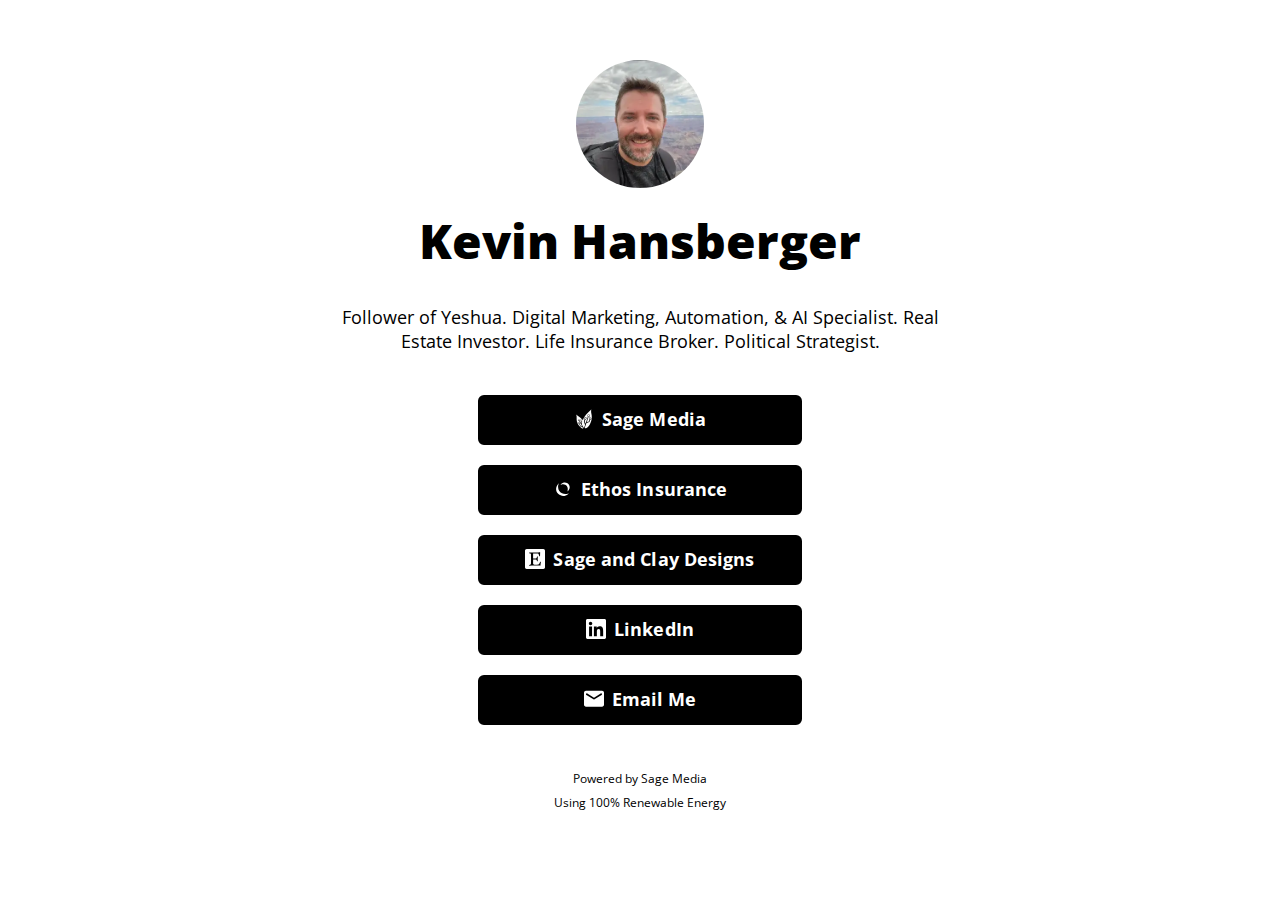
<file: index.html>
<!DOCTYPE html>

<!--

  #####                          #     #
 #     #   ##    ####  ######    ##   ## ###### #####  #   ##
 #        #  #  #    # #         # # # # #      #    # #  #  #
  #####  #    # #      #####     #  #  # #####  #    # # #    #
       # ###### #  ### #         #     # #      #    # # ######
 #     # #    # #    # #         #     # #      #    # # #    #
  #####  #    #  ####  ######    #     # ###### #####  # #    #

-->

<html lang="en">
<head>
  <meta charset="utf-8">
  <title>Kevin Hansberger | Scaling Brands</title>
  <meta name="description" content="Kevin Hansberger scales brands through marketing, technology, and consulting.">
  <meta name="keywords" content="Kevin, Hansberger, Kevin Hansberger">
  <meta name="author" content="Kevin Hansberger">
  <meta name="viewport" content="width=device-width, initial-scale=1">
  <meta name="robots" content="index, follow">

  <meta property="og:type" content="website">
  <meta property="og:title" content="Kevin Hansberger | Scaling Brands">
  <meta property="og:url" content="https://kevinhansberger.com">
  <meta property="og:image" content="https://kevinhansberger.com/images/share.png">
  <meta property="og:description" content="Kevin Hansberger scales brands through marketing, technology, and consulting.">

  <meta name="twitter:card" content="summary">
  <meta name="twitter:title" content="Kevin Hansberger | Scaling Brands">
  <meta name="twitter:site" content="@kevinhansberger">
  <meta name="twitter:description" content="Kevin Hansberger scales brands through marketing, technology, and consulting.">
  <meta name="twitter:image" content="https://kevinhansberger.com/images/share.png">
  <meta name="twitter:image:alt" content="Kevin Hansberger">

  <link rel="stylesheet" href="css/normalize.css">
  <link rel="stylesheet" href="css/skeleton-auto.css">
  <link rel="stylesheet" href="css/brands.css">
  <link rel="apple-touch-icon" sizes="180x180" href="/favicon/apple-touch-icon.png">
  <link rel="icon" type="image/png" sizes="32x32" href="/favicon/favicon-32x32.png">
  <link rel="icon" type="image/png" sizes="16x16" href="/favicon/favicon-16x16.png">
  <link rel="manifest" href="/favicon/site.webmanifest">
  <link rel="canonical" href="https://kevinhansberger.com/" />

  <script type="application/ld+json">
{
  "@context": "https://schema.org/",
  "@type": "Person",
  "name": "Kevin Hansberger",
  "url": "https://kevinhansberger.com",
  "image": "https://kevinhansberger.com/images/kevin-hansberger.jpeg",
  "sameAs": [
    "https://facebook.com/mr.kevinhansberger",
    "https://facebook.com/the.kevinhansberger",
    "https://x.com/kevinhansberger",
    "https://instagram.com/kevinhansberger",
    "https://linkedin.com/in/kevinhansberger",
    "https://github.com/kevinhansberger",
    "https://threads.net/@kevinhansberger",
    "https://tiktok.com/@kevinhansberger",
    "https://youtube.com/@kevinhansberger",
    "https://rumble.com/user/kevinhansberger",
    "https://gab.com/kevinhansberger",
    "https://truthsocial.com/@KevinHansberger",
    "https://bsky.app/profile/kevinhansberger.bsky.social",
    "https://mastodon.social/@kevinhansberger",
    "https://pinterest.com/kevinhansberger",
    "https://kevinhansberger.com"
  ],
  "jobTitle": "Owner",
  "worksFor": {
    "@type": "Organization",
    "name": "Sage Media Inc"
  }
}
</script>
</head>
<body>
  <div class="container">
    <div class="row">
      <div class="column" style="margin-top: 10%">
        <img src="images/kevin-hansberger-c.webp" class="avatar" alt="Kevin Hansberger">
        <h1 role="heading">Kevin Hansberger</h1>
        <p>Follower of Yeshua. Digital Marketing, Automation, & AI Specialist. Real Estate Investor. Life Insurance Broker. Political Strategist.</p>
        <a class="button button-same" href="https://sagemedia.co" target="_blank" rel="noopener" role="button"><img class="icon" src="images/icons/sagemedia.svg" alt="">Sage Media</a><br>
        <a class="button button-same" href="https://sage.to/ethos" target="_blank" rel="noopener" role="button"><img class="icon" src="images/icons/ethos.svg" alt="">Ethos Insurance</a><br>
        <a class="button button-same" href="https://www.etsy.com/shop/SageandClayDesigns" target="_blank" rel="noopener" role="button"><img class="icon" src="images/icons/etsy.svg" alt="">Sage and Clay Designs</a><br>
        <a class="button button-same" href="https://linkedin.com/in/kevinhansberger" target="_blank" rel="noopener" role="button"><img class="icon" src="images/icons/linkedin.svg" alt="">LinkedIn</a><br>
        <a class="button button-same" href="mailto:kevin@kevinhansberger.com" target="_blank" rel="noopener" role="button"><img class="icon" src="images/icons/generic-email.svg" alt="">Email Me</a><br>
        <!--<a class="button button-coffee" href="https://dunkin.wgiftcard.com/responsive/personalize_responsive/chooseDesign/dunkin/1" target="_blank" rel="noopener" role="button"><img class="icon" src="images/icons/buy-me-a-coffee.svg" alt="">Send Me Coffee</a><br>-->
        <br>
        <p style="font-size: 12px;">Powered by Sage Media<br>Using 100% Renewable Energy</p>
      </div>
    </div>
  </div>
</body>
</html>
</file>
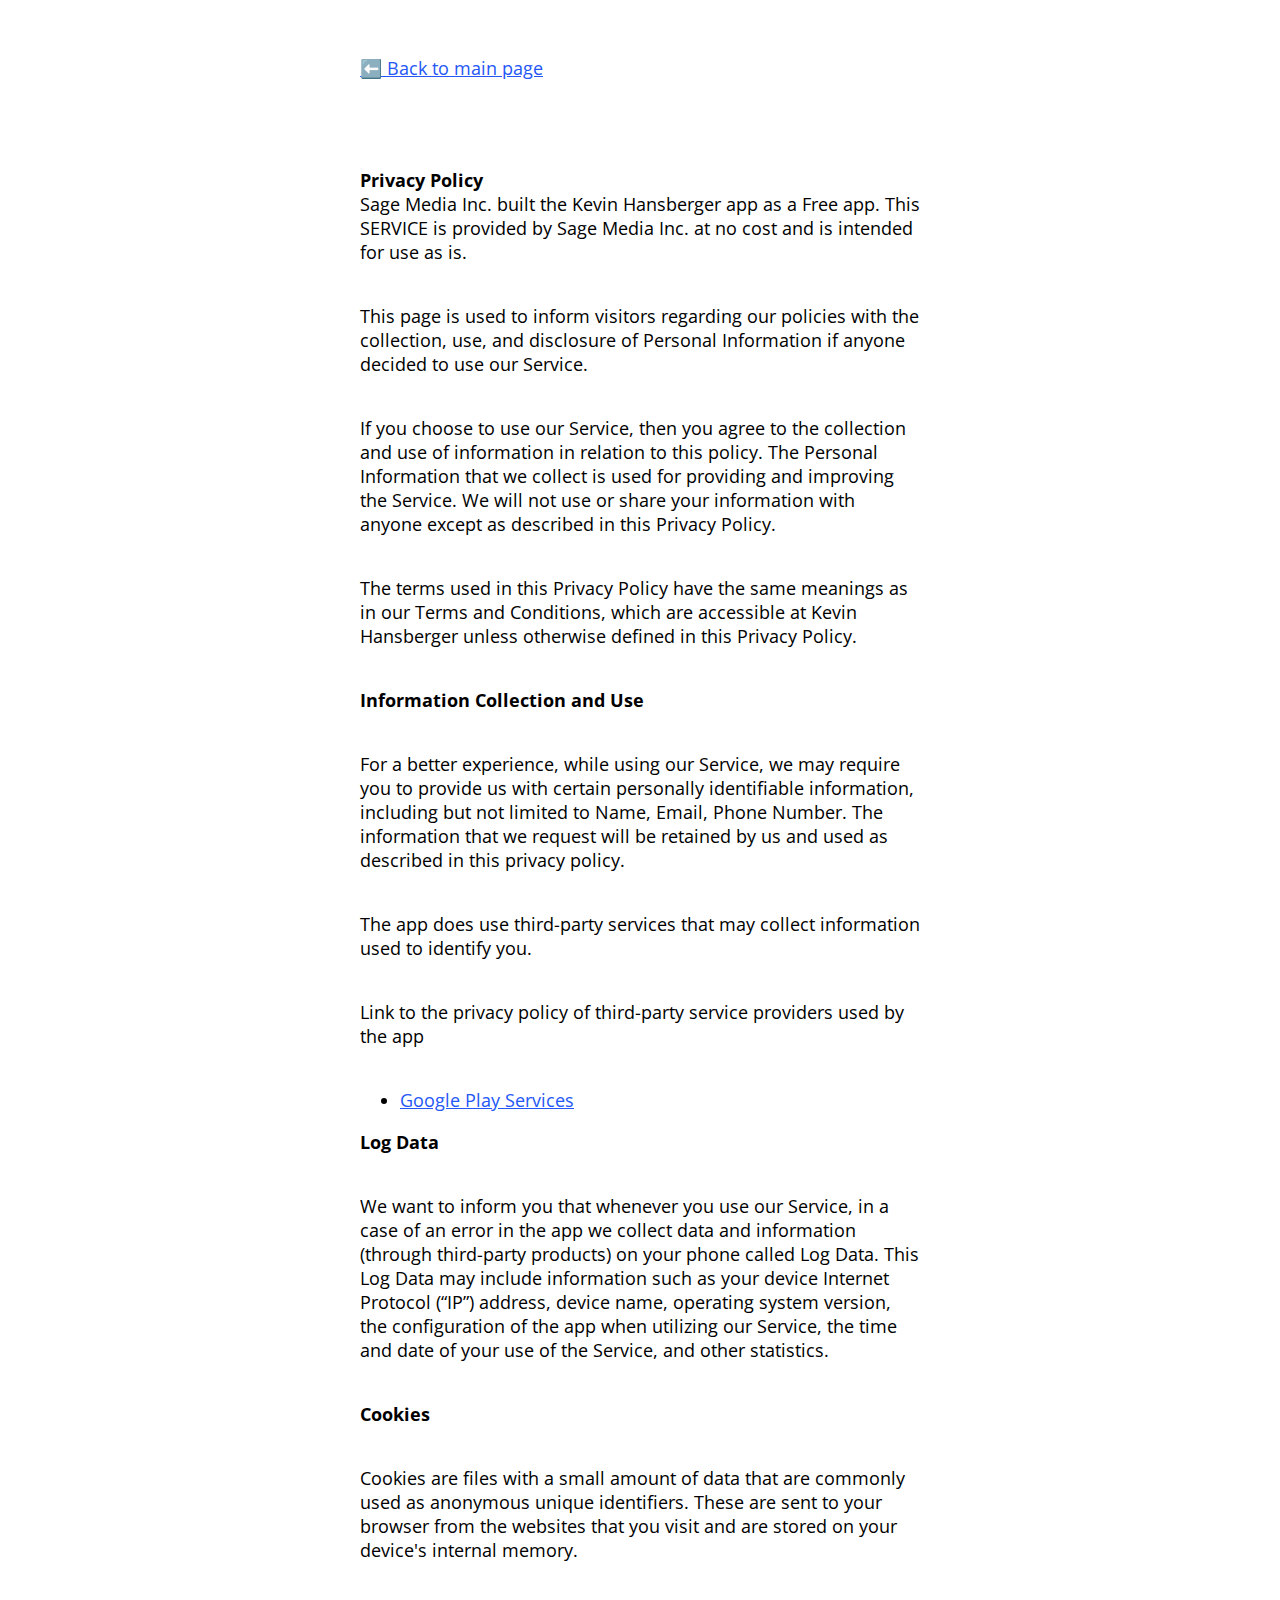
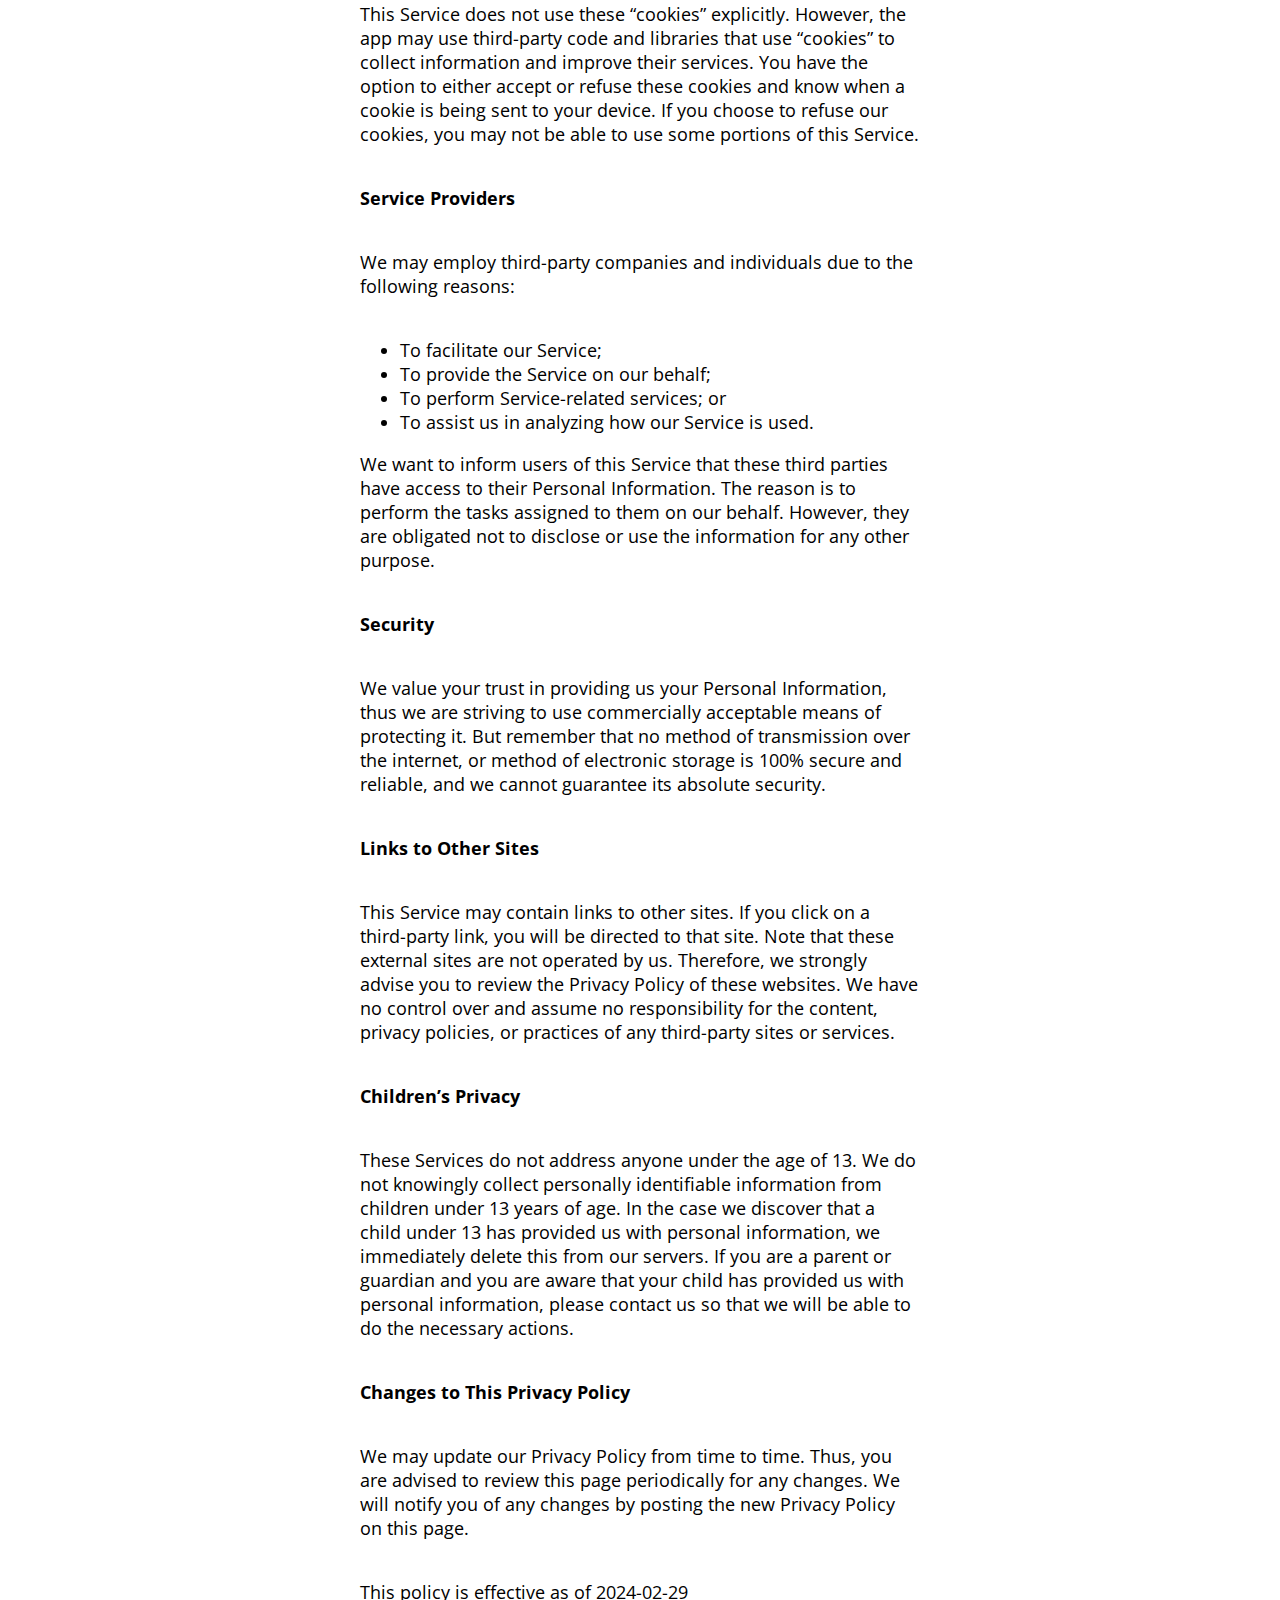
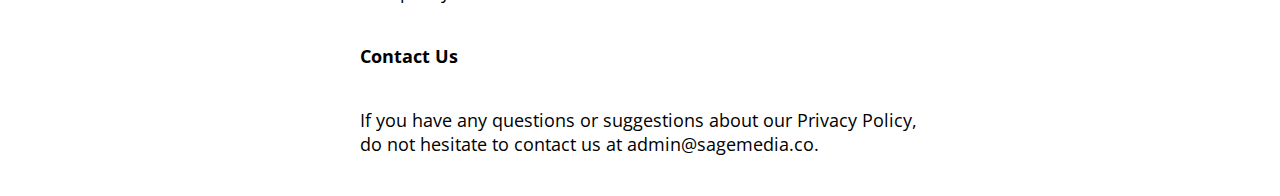
<file: privacy.html>
<!DOCTYPE html>
<html lang="en">
  <head>
    <meta http-equiv="content-type" content="text/html; charset=UTF-8" />
    <meta charset="utf-8" />
    <title>Privacy Policy</title>
    <meta name="viewport" content="width=device-width, initial-scale=1" />
    <link rel="stylesheet" href="css/normalize.css" />
    <link rel="stylesheet" href="css/skeleton-auto.css" />
    <link rel="stylesheet" href="css/brands.css" />
  </head>
  <body>
    <div class="container-left">
      <div class="row">
        <div class="column" style="margin-top: 10%">
          <p>
            <a href="index.html">⬅️ Back to main page</a>
          </p>
          <br />
          <br />
              <strong>Privacy Policy</strong> <p>
                            Sage Media Inc. built the Kevin Hansberger app as
                            a Free app. This SERVICE is provided by
                            Sage Media Inc. at no cost and is intended for use as
                            is.
                          </p> <p>
                            This page is used to inform visitors regarding our
                            policies with the collection, use, and disclosure of Personal
                            Information if anyone decided to use our Service.
                          </p> <p>
                            If you choose to use our Service, then you agree to
                            the collection and use of information in relation to this
                            policy. The Personal Information that we collect is
                            used for providing and improving the Service. We will not use or share your information with
                            anyone except as described in this Privacy Policy.
                          </p> <p>
                            The terms used in this Privacy Policy have the same meanings
                            as in our Terms and Conditions, which are accessible at
                            Kevin Hansberger unless otherwise defined in this Privacy Policy.
                          </p> <p><strong>Information Collection and Use</strong></p> <p>
                            For a better experience, while using our Service, we
                            may require you to provide us with certain personally
                            identifiable information, including but not limited to Name, Email, Phone Number. The information that
                            we request will be retained by us and used as described in this privacy policy.
                          </p> <div><p>
                              The app does use third-party services that may collect
                              information used to identify you.
                            </p> <p>
                              Link to the privacy policy of third-party service providers used
                              by the app
                            </p> <ul><li><a href="https://www.google.com/policies/privacy/" target="_blank" rel="noopener noreferrer">Google Play Services</a></li><!----><!----><!----><!----><!----><!----><!----><!----><!----><!----><!----><!----><!----><!----><!----><!----><!----><!----><!----><!----><!----><!----><!----><!----><!----><!----><!----><!----></ul></div> <p><strong>Log Data</strong></p> <p>
                            We want to inform you that whenever you
                            use our Service, in a case of an error in the app
                            we collect data and information (through third-party
                            products) on your phone called Log Data. This Log Data may
                            include information such as your device Internet Protocol
                            (“IP”) address, device name, operating system version, the
                            configuration of the app when utilizing our Service,
                            the time and date of your use of the Service, and other
                            statistics.
                          </p> <p><strong>Cookies</strong></p> <p>
                            Cookies are files with a small amount of data that are
                            commonly used as anonymous unique identifiers. These are sent
                            to your browser from the websites that you visit and are
                            stored on your device's internal memory.
                          </p> <p>
                            This Service does not use these “cookies” explicitly. However,
                            the app may use third-party code and libraries that use
                            “cookies” to collect information and improve their services.
                            You have the option to either accept or refuse these cookies
                            and know when a cookie is being sent to your device. If you
                            choose to refuse our cookies, you may not be able to use some
                            portions of this Service.
                          </p> <p><strong>Service Providers</strong></p> <p>
                            We may employ third-party companies and
                            individuals due to the following reasons:
                          </p> <ul><li>To facilitate our Service;</li> <li>To provide the Service on our behalf;</li> <li>To perform Service-related services; or</li> <li>To assist us in analyzing how our Service is used.</li></ul> <p>
                            We want to inform users of this Service
                            that these third parties have access to their Personal
                            Information. The reason is to perform the tasks assigned to
                            them on our behalf. However, they are obligated not to
                            disclose or use the information for any other purpose.
                          </p> <p><strong>Security</strong></p> <p>
                            We value your trust in providing us your
                            Personal Information, thus we are striving to use commercially
                            acceptable means of protecting it. But remember that no method
                            of transmission over the internet, or method of electronic
                            storage is 100% secure and reliable, and we cannot
                            guarantee its absolute security.
                          </p> <p><strong>Links to Other Sites</strong></p> <p>
                            This Service may contain links to other sites. If you click on
                            a third-party link, you will be directed to that site. Note
                            that these external sites are not operated by us.
                            Therefore, we strongly advise you to review the
                            Privacy Policy of these websites. We have
                            no control over and assume no responsibility for the content,
                            privacy policies, or practices of any third-party sites or
                            services.
                          </p> <p><strong>Children’s Privacy</strong></p> <div><p>
                              These Services do not address anyone under the age of 13.
                              We do not knowingly collect personally
                              identifiable information from children under 13 years of age. In the case
                              we discover that a child under 13 has provided
                              us with personal information, we immediately
                              delete this from our servers. If you are a parent or guardian
                              and you are aware that your child has provided us with
                              personal information, please contact us so that
                              we will be able to do the necessary actions.
                            </p></div> <!----> <p><strong>Changes to This Privacy Policy</strong></p> <p>
                            We may update our Privacy Policy from
                            time to time. Thus, you are advised to review this page
                            periodically for any changes. We will
                            notify you of any changes by posting the new Privacy Policy on
                            this page.
                          </p> <p>This policy is effective as of 2024-02-29</p> <p><strong>Contact Us</strong></p> <p>
                            If you have any questions or suggestions about our
                            Privacy Policy, do not hesitate to contact us at admin@sagemedia.co.
        </div>
      </div>
    </div>
  </body>
</html>
</file>
<file: css/skeleton-auto.css>
/*
* littlelink V1
* https://littlelink.com
* Free to use under the MIT license.
* http://www.opensource.org/licenses/mit-license.php
* 12/21/2019
*
* Built using:
*
* Skeleton V2.0.4
* Copyright 2014, Dave Gamache
* www.getskeleton.com
* Free to use under the MIT license.
* http://www.opensource.org/licenses/mit-license.php
* 12/29/2014
*/

/* Table of contents
––––––––––––––––––––––––––––––––––––––––––––––––––
- Grid
- Base Styles
- Typography
- Links
- Code
- Spacing
- Utilities
*
* You'll find the button css in css/brands.css.
*
*/

/* Grid
–––––––––––––––––––––––––––––––––––––––––––––––––– */
.container {
  position: relative;
  width: 100%;
  max-width: 600px;
  text-align: center;
  margin: 0 auto;
  padding: 0 20px;
  box-sizing: border-box;
}
.container-left {
  position: relative;
  width: 100%;
  max-width: 600px;
  text-align: left;
  margin: 0 auto;
  padding: 0 20px;
  box-sizing: border-box;
}
.column {
  position: center;
  width: 100%;
  float: center;
  box-sizing: border-box;
}

/* For devices larger than 400px */
@media (min-width: 400px) {
  .container {
    width: 85%;
    padding: 0;
  }
}

/* For devices larger than 550px */
@media (min-width: 550px) {
  .container {
    width: 80%;
  }
  .column,
  .columns {
    margin-left: 0;
  }
  .column:first-child,
  .columns:first-child {
    margin-left: 0;
  }
}

/* Base Styles
–––––––––––––––––––––––––––––––––––––––––––––––––– */
/* NOTE
html is set to 62.5% so that all the REM measurements throughout Skeleton
are based on 10px sizing. So basically 1.5rem = 15px :) */

html {
  font-size: 100%;
  color-scheme: light dark;
}
body {
  font-size: 18px;
  line-height: 24px;
  font-weight: 400;
  font-family: "Open Sans", "HelveticaNeue", "Helvetica Neue", Helvetica, Arial,
    sans-serif;
}

/* Typography
–––––––––––––––––––––––––––––––––––––––––––––––––– */
h1 {
  margin-top: 0;
  margin-bottom: 16px;
  font-weight: 800;
}
h1 {
  font-size: 24px;
  line-height: 64px;
  letter-spacing: 0;
}

/* Larger than phablet */
@media (min-width: 550px) {
  h1 {
    font-size: 48px;
    line-height: 96px;
  }
}

p {
  margin-top: 0;
}

/* Links
–––––––––––––––––––––––––––––––––––––––––––––––––– */
a {
  color: #2457F5;
}
a:hover {
  color: #083BDA;
}
a:focus {
  outline: #7AB8FF solid 2px;
  border-radius: 2px;
}

/* Link Color Dark Theme */
@media (prefers-color-scheme: dark) {
  a {
    color: #4899F7;
}
a:hover {
  color: #7AB8FF;
}
a:focus {
  outline: #7AB8FF solid 2px;
  border-radius: 2px;
}
}

/* Code
–––––––––––––––––––––––––––––––––––––––––––––––––– */
code {
  padding: 0.2rem 0.5rem;
  margin: 0 0.2rem;
  font-size: 90%;
  white-space: nowrap;
  background: #f1f1f1;
  border: 1px solid #e1e1e1;
  border-radius: 4px;
}
pre > code {
  display: block;
  padding: 1rem 1.5rem;
  white-space: pre;
}

/* Spacing
–––––––––––––––––––––––––––––––––––––––––––––––––– */
button,
.button {
  margin-bottom: 1rem;
  border-style: solid;
  border-width: 2px;
  border-color: white;
}
input,
textarea,
select,
fieldset {
  margin-bottom: 1.5rem;
}
pre,
blockquote,
dl,
figure,
p,
ol {
  margin-bottom: 2.5rem;
}

/* Utilities
–––––––––––––––––––––––––––––––––––––––––––––––––– */
.u-full-width {
  width: 100%;
  box-sizing: border-box;
}
.u-max-full-width {
  max-width: 100%;
  box-sizing: border-box;
}
.u-pull-right {
  float: right;
}
.u-pull-left {
  float: left;
}

/* Misc
–––––––––––––––––––––––––––––––––––––––––––––––––– */
hr {
  margin-top: 3rem;
  margin-bottom: 3.5rem;
  border-width: 0;
  border-top: 1px solid #e1e1e1;
}
/* Radius values:

10%-40%: Squircles
50% (default): True circle
*/
.avatar {
  width: 128px;
  height: 128px;
  object-fit: cover;
  background-position: center;
  border-radius: 50%;
}

/* open-sans-regular - vietnamese_latin-ext_latin_hebrew_greek-ext_greek_cyrillic-ext_cyrillic */
@font-face {
  font-display: swap; /* Check https://developer.mozilla.org/en-US/docs/Web/CSS/@font-face/font-display for other options. */
  font-family: 'Open Sans';
  font-style: normal;
  font-weight: 400;
  src: url('../fonts/open-sans-v34-vietnamese_latin-ext_latin_hebrew_greek-ext_greek_cyrillic-ext_cyrillic-regular.eot'); /* IE9 Compat Modes */
  src: url('../fonts/open-sans-v34-vietnamese_latin-ext_latin_hebrew_greek-ext_greek_cyrillic-ext_cyrillic-regular.eot?#iefix') format('embedded-opentype'), /* IE6-IE8 */
       url('../fonts/open-sans-v34-vietnamese_latin-ext_latin_hebrew_greek-ext_greek_cyrillic-ext_cyrillic-regular.woff2') format('woff2'), /* Super Modern Browsers */
       url('../fonts/open-sans-v34-vietnamese_latin-ext_latin_hebrew_greek-ext_greek_cyrillic-ext_cyrillic-regular.woff') format('woff'), /* Modern Browsers */
       url('../fonts/open-sans-v34-vietnamese_latin-ext_latin_hebrew_greek-ext_greek_cyrillic-ext_cyrillic-regular.ttf') format('truetype'), /* Safari, Android, iOS */
       url('../fonts/open-sans-v34-vietnamese_latin-ext_latin_hebrew_greek-ext_greek_cyrillic-ext_cyrillic-regular.svg#OpenSans') format('svg'); /* Legacy iOS */
}
/* open-sans-600 - vietnamese_latin-ext_latin_hebrew_greek-ext_greek_cyrillic-ext_cyrillic */
@font-face {
  font-display: swap; /* Check https://developer.mozilla.org/en-US/docs/Web/CSS/@font-face/font-display for other options. */
  font-family: 'Open Sans';
  font-style: normal;
  font-weight: 600;
  src: url('../fonts/open-sans-v34-vietnamese_latin-ext_latin_hebrew_greek-ext_greek_cyrillic-ext_cyrillic-600.eot'); /* IE9 Compat Modes */
  src: url('../fonts/open-sans-v34-vietnamese_latin-ext_latin_hebrew_greek-ext_greek_cyrillic-ext_cyrillic-600.eot?#iefix') format('embedded-opentype'), /* IE6-IE8 */
       url('../fonts/open-sans-v34-vietnamese_latin-ext_latin_hebrew_greek-ext_greek_cyrillic-ext_cyrillic-600.woff2') format('woff2'), /* Super Modern Browsers */
       url('../fonts/open-sans-v34-vietnamese_latin-ext_latin_hebrew_greek-ext_greek_cyrillic-ext_cyrillic-600.woff') format('woff'), /* Modern Browsers */
       url('../fonts/open-sans-v34-vietnamese_latin-ext_latin_hebrew_greek-ext_greek_cyrillic-ext_cyrillic-600.ttf') format('truetype'), /* Safari, Android, iOS */
       url('../fonts/open-sans-v34-vietnamese_latin-ext_latin_hebrew_greek-ext_greek_cyrillic-ext_cyrillic-600.svg#OpenSans') format('svg'); /* Legacy iOS */
}
/* open-sans-700 - vietnamese_latin-ext_latin_hebrew_greek-ext_greek_cyrillic-ext_cyrillic */
@font-face {
  font-display: swap; /* Check https://developer.mozilla.org/en-US/docs/Web/CSS/@font-face/font-display for other options. */
  font-family: 'Open Sans';
  font-style: normal;
  font-weight: 700;
  src: url('../fonts/open-sans-v34-vietnamese_latin-ext_latin_hebrew_greek-ext_greek_cyrillic-ext_cyrillic-700.eot'); /* IE9 Compat Modes */
  src: url('../fonts/open-sans-v34-vietnamese_latin-ext_latin_hebrew_greek-ext_greek_cyrillic-ext_cyrillic-700.eot?#iefix') format('embedded-opentype'), /* IE6-IE8 */
       url('../fonts/open-sans-v34-vietnamese_latin-ext_latin_hebrew_greek-ext_greek_cyrillic-ext_cyrillic-700.woff2') format('woff2'), /* Super Modern Browsers */
       url('../fonts/open-sans-v34-vietnamese_latin-ext_latin_hebrew_greek-ext_greek_cyrillic-ext_cyrillic-700.woff') format('woff'), /* Modern Browsers */
       url('../fonts/open-sans-v34-vietnamese_latin-ext_latin_hebrew_greek-ext_greek_cyrillic-ext_cyrillic-700.ttf') format('truetype'), /* Safari, Android, iOS */
       url('../fonts/open-sans-v34-vietnamese_latin-ext_latin_hebrew_greek-ext_greek_cyrillic-ext_cyrillic-700.svg#OpenSans') format('svg'); /* Legacy iOS */
}
/* open-sans-800 - vietnamese_latin-ext_latin_hebrew_greek-ext_greek_cyrillic-ext_cyrillic */
@font-face {
  font-display: swap; /* Check https://developer.mozilla.org/en-US/docs/Web/CSS/@font-face/font-display for other options. */
  font-family: 'Open Sans';
  font-style: normal;
  font-weight: 800;
  src: url('../fonts/open-sans-v34-vietnamese_latin-ext_latin_hebrew_greek-ext_greek_cyrillic-ext_cyrillic-800.eot'); /* IE9 Compat Modes */
  src: url('../fonts/open-sans-v34-vietnamese_latin-ext_latin_hebrew_greek-ext_greek_cyrillic-ext_cyrillic-800.eot?#iefix') format('embedded-opentype'), /* IE6-IE8 */
       url('../fonts/open-sans-v34-vietnamese_latin-ext_latin_hebrew_greek-ext_greek_cyrillic-ext_cyrillic-800.woff2') format('woff2'), /* Super Modern Browsers */
       url('../fonts/open-sans-v34-vietnamese_latin-ext_latin_hebrew_greek-ext_greek_cyrillic-ext_cyrillic-800.woff') format('woff'), /* Modern Browsers */
       url('../fonts/open-sans-v34-vietnamese_latin-ext_latin_hebrew_greek-ext_greek_cyrillic-ext_cyrillic-800.ttf') format('truetype'), /* Safari, Android, iOS */
       url('../fonts/open-sans-v34-vietnamese_latin-ext_latin_hebrew_greek-ext_greek_cyrillic-ext_cyrillic-800.svg#OpenSans') format('svg'); /* Legacy iOS */
}
</file>
<file: css/brands.css>
/*
* littlelink.io
* Skeleton V2.0.4
* Copyright 2014, Dave Gamache
* www.getskeleton.com
* Free to use under the MIT license.
* http://www.opensource.org/licenses/mit-license.php
* 12/29/2014
*/

/*
* Built using on:
* Skeleton V2.0.4
* Copyright 2014, Dave Gamache
* www.getskeleton.com
* Free to use under the MIT license.
* http://www.opensource.org/licenses/mit-license.php
* 12/29/2014
*/

/* Table of contents
––––––––––––––––––––––––––––––––––––––––––––––––––

- Buttons
- Brand Styles

*/

/* Buttons
–––––––––––––––––––––––––––––––––––––––––––––––––– */

.button,
button {
  display: inline-block;
  text-decoration: none;
  height: 100%;
  text-align: center;
  vertical-align: middle;
  font-size: 18px;
  width: 300px;
  font-weight: 700;
  line-height: 20px;
  padding: 14px 12px 12px 12px;
  letter-spacing: 0.1px;
  white-space: wrap;
  outline: none;
  border-radius: 8px;
  cursor: pointer;

}
button:hover,
.button:focus {
  color: #212121;
  border-color: #888;
  outline: #7AB8FF solid 3px
}
.button.button-primary {
  color: #fff;
  filter: brightness(90%);
}
.button.button-primary:hover,
.button.button-primary:focus {
  color: #fff;
  filter: brightness(90%);
}

/* Brand Icons
–––––––––––––––––––––––––––––––––––––––––––––––––– */

.icon {
  padding: 0px 8px 3.5px 0px;
  vertical-align: middle;
  width: 20px;
  height: 20px;
}

/* Brand Styles
–––––––––––––––––––––––––––––––––––––––––––––––––– */

/* Default (this is great for your own brand color!) */
.button.button-default {
  color: #ffffff;
  background-color: #2457F5;
}
.button.button-default:hover,
.button.button-default:focus {
  filter: brightness(90%);
}

/* Amazon */
.button.button-amazon {
  color: #000000;
  background-color: #FFFFFF;
  border: 1px solid #212121;
}
.button.button-amazon:hover,
.button.button-amazon:focus {
  filter: brightness(90%);
}

/* Amazon Music */
.button.button-amazon-music {
  color: #000000;
  background-color: #25D1DA;
}
.button.button-amazon-music:hover,
.button.button-amazon-music:focus {
  filter: brightness(90%);
}

/* Apple App Store */
.button.button-appstore {
  color: #FFFFFF;
  background-color: #000000;
  border: 1px solid #FFFFFF;
}
.button.button-appstore:hover,
.button.button-appstore:focus {
  filter: brightness(90%);
}

/* Apple Music */
.button.button-apple-music {
  color: #ffffff;
  background-color: #000000;
  border: 1px solid #FFFFFF;
}
.button.button-apple-music:hover,
.button.button-apple-music:focus {
  filter: brightness(90%);
}

/* Apple Music Alt */
.button.button-apple-music-alt {
  color: #ffffff;
  background-image: linear-gradient(to bottom, #FB5C74, #FA233B);
}
.button.button-apple-music-alt:hover,
.button.button-apple-music-alt:focus {
  filter: brightness(90%);
}

/* Apple Podcasts */
.button.button-apple-podcasts {
  color: #ffffff;
  background-color: #000000;
  border: 1px solid #FFFFFF;
}
.button.button-apple-podcasts:hover,
.button.button-apple-podcasts:focus {
  filter: brightness(90%);
}

/* Apple Podcasts Alt */
.button.button-apple-podcasts-alt {
  color: #ffffff;
  background-image: linear-gradient(to bottom, #F452FF, #832BC1);
}
.button.button-apple-podcasts-alt:hover,
.button.button-apple-podcasts-alt:focus {
  filter: brightness(90%);
}

/* ArtStation */
.button.button-artstation {
  color: #ffffff;
  background-color: #18181C;
  border: 1px solid #FFFFFF;
}
.button.button-artstation:hover,
.button.button-artstation:focus {
  filter: brightness(90%);
}

/* Bandcamp */
.button.button-bandcamp {
  color: #ffffff;
  background-color: #1d9fc3;
}
.button.button-bandcamp:hover,
.button.button-bandcamp:focus {
  filter: brightness(90%);
}

/* Behance */
.button.button-behance {
  color: #ffffff;
  background-color: #0057FF;
}
.button.button-behance:hover,
.button.button-behance:focus {
  filter: brightness(90%);
}

/* Bluesky */
.button.button-bluesky {
  color: #000000;
  background-color: #F3F9FF;
  border: 1px solid #212121;
}
.button.button-bluesky:hover,
.button.button-bluesky:focus {
  filter: brightness(90%);
}

/* Buy Me a Coffee */
.button.button-coffee {
  color: #FFFFFF;
  background-color: #EF6A00;
}
.button.button-coffee:hover,
.button.button-coffee:focus {
  filter: brightness(90%);
}

/* Cal.com */
.button.button-cal {
  color: #FFFFFF;
  background-color: #292929;
  border: 1px solid #FFFFFF;
}
.button.button-cal:hover,
.button.button-cal:focus {
  filter: brightness(90%);
}

/* Calendly */
.button.button-calendly {
  color: #FFFFFF;
  background-color: #006BFF;
}
.button.button-calendly:hover,
.button.button-calendly:focus {
  filter: brightness(90%);
}

/* Cash App */
.button.button-cash-app {
  color: #ffffff;
  background-image: linear-gradient(to bottom, #00d64b, #00c244);
}
.button.button-cash-app:hover,
.button.button-cash-app:focus {
  filter: brightness(90%);
}

/* Clubhouse */
.button.button-clubhouse {
  color: #1F1F1A;
  background-color: #F1EFE3;
  border: 1px solid #212121;
}
.button.button-clubhouse:hover,
.button.button-clubhouse:focus {
  filter: brightness(90%);
}

/* dev.to */
.button.button-dev-to {
  color: #000000;
  background-color: #f5f5f5;
  border: 1px solid #212121;
}
.button.button-dev-to:hover,
.button.button-dev-to:focus {
  filter: brightness(90%);
}

/* Discord */
.button.button-discord {
  color: #ffffff;
  background-color: #5865f2;
}
.button.button-discord:hover,
.button.button-discord:focus {
  filter: brightness(90%);
}

/* Dribbble */
.button.button-dribbble {
  color: #000000;
  background-color: #FFFFFF;
  border: 1px solid #212121;
}
.button.button-dribbble:hover,
.button.button-dribbble:focus {
  filter: brightness(90%);
}

/* Etsy */
.button.button-etsy {
  color: #ffffff;
  background-color: #F45800;
}
.button.button-etsy:hover,
.button.button-etsy:focus {
  filter: brightness(90%);
}

/* Facebook */
.button.button-faceb {
  color: #ffffff;
  background-color: #1877f2;
}
.button.button-faceb:hover,
.button.button-faceb:focus {
  filter: brightness(90%);
}

/* Facebook Messenger */
.button.button-messenger {
  color: #ffffff;
  background-image: linear-gradient(
    25deg,
    #0099ff,
    #5f5dff,
    #a033ff,
    #c740cc,
    #ff5280,
    #ff7061
  );
}
.button.button-messenger:hover,
.button.button-messenger:focus {
  filter: brightness(90%);
}

/* Figma */
.button.button-figma {
  color: #ffffff;
  background-color: #000000;
  border: 1px solid #FFFFFF;
}
.button.button-figma:hover,
.button.button-figma:focus {
  filter: brightness(90%);
}

/* Fiverr */
.button.button-fiverr {
  color: #ffffff;
  background-color: #1DBF73;
}
.button.button-fiverr:hover,
.button.button-fiverr:focus {
  filter: brightness(90%);
}

/* Flickr */
.button.button-flickr {
  color: #ffffff;
  background-color: #000000;
  border: 1px solid #FFFFFF;
}
.button.button-flickr:hover,
.button.button-flickr:focus {
  filter: brightness(90%);
}

/* GitHub */
.button.button-github {
  color: #ffffff;
  background-color: #000000;
  border: 1px solid #FFFFFF;
}
.button.button-github:hover,
.button.button-github:focus {
  filter: brightness(90%);
}

/* GitLab */
.button.button-gitlab {
  color: #ffffff;
  background-color: #6151b2;
}
.button.button-gitlab:hover,
.button.button-gitlab:focus {
  filter: brightness(90%);
}

/* GoFundMe */
.button.button-gofundme {
  color: #ffffff;
  background-color: #02A95C;
}
.button.button-gofundme:hover,
.button.button-gofundme:focus {
  filter: brightness(90%);
}

/* Goodreads */
.button.button-goodreads {
  color: #333333;
  background-color: #f3f1e6;
  border: 1px solid #212121;
}
.button.button-goodreads:hover,
.button.button-goodreads:focus {
  filter: brightness(90%);
}

/* Google Black */
.button.button-google-black {
  color: #FFFFFF;
  background-color: #000000;
  border: 1px solid #FFFFFF;
}
.button.button-google-black:hover,
.button.button-google-black:focus {
  filter: brightness(90%);
}

/* Google Play Store */
.button.button-playstore {
  color: #FFFFFF;
  background-color: #000000;
  border: 1px solid #FFFFFF;
}
.button.button-playstore:hover,
.button.button-playstore:focus {
  filter: brightness(90%);
}

/* Google Podcasts */
.button.button-google-podcasts {
  color: #000000;
  background-color: #FFFFFF;
  border: 1px solid #212121;
}
.button.button-google-podcasts:hover,
.button.button-google-podcasts:focus {
  filter: brightness(90%);
}

/* Google Scholar */
.button.button-google-scholar {
  color: #000000;
  background-color: #FFFFFF;
  border: 1px solid #212121;
}
.button.button-google-scholar:hover,
.button.button-google-scholar:focus {
  filter: brightness(90%);
}

/* Guilded */
.button.button-guilded {
  color: #000000;
  background-color: #F5C400;
}
.button.button-guilded:hover,
.button.button-guilded:focus {
  filter: brightness(90%);
}

/* Hashnode */
.button.button-hashnode {
  color: #000000;
  background-color: #ffffff;
  border: 1px solid #212121;
}
.button.button-hashnode:hover,
.button.button-hashnode:focus {
  filter: brightness(90%);
}

/* Instagram */
.button.button-instagram {
  color: #ffffff;
  background-image: linear-gradient(-135deg, #1400c8, #b900b4, #f50000);
}
.button.button-instagram:hover,
.button.button-instagram:focus {
  filter: brightness(90%);
}

/* Kick */
.button.button-kick {
  background-color:#000000;
  color:  #ffffff;
  border: 1px solid #ffffff;
}
.button.button-kick:hover {
  filter: brightness(90%);
}

/* Kick Alt */
.button.button-kick-alt {
  background-color:#01e701;
  color:  #000;
}
.button.button-kick-alt:hover {
  filter: brightness(90%);
}


/* Kickstarter */
.button.button-kickstarter {
  color: #ffffff;
  background-color: #05ce78;
}
.button.button-kickstarter:hover,
.button.button-kickstarter:focus {
  filter: brightness(90%);
}

/* Kit */
.button.button-kit {
  color: #ffffff;
  background-color: #000000;
  border: 1px solid #FFFFFF;
}
.button.button-kit:hover,
.button.button-kit:focus {
  filter: brightness(90%);
}

/* Ko-fi */
.button.button-ko-fi {
  color: #ffffff;
  background-color: #13C3FF;
}
.button.button-ko-fi:hover,
.button.button-ko-fi:focus {
  filter: brightness(90%);
}

/* Last.fm */
.button.button-last-fm {
  color: #ffffff;
  background-color: #D51007;
}
.button.button-last-fm:hover,
.button.button-last-fm:focus {
  filter: brightness(90%);
}

/* Letterboxd */
.button.button-letterboxd {
  color: #ffffff;
  background-color: #2c3440;
  border: 1px solid #FFFFFF;
}
.button.button-letterboxd:hover,
.button.button-letterboxd:focus {
  filter: brightness(90%);
}

/* Trakt */
.button.button-trakt {
  color: #ffffff;
  background-color: #000000;
  border: 1px solid #FFFFFF;
}
.button.button-trakt:hover,
.button.button-trakt:focus {
  filter: brightness(90%);
}

/* Line */
.button.button-line {
  color: #FFFFFF;
  background-color: #06C755;
}
.button.button-line:hover,
.button.button-line:focus {
  filter: brightness(90%);
}


/* LinkedIn */
.button.button-linked {
  color: #ffffff;
  background-color: #2867b2;
}
.button.button-linked:hover,
.button.button-linked:focus {
  filter: brightness(90%);
}

/* Mailchimp */
.button.button-mailchimp {
  color: #000000;
  background-color: #FFE01B;
}
.button.button-mailchimp:hover,
.button.button-mailchimp:focus {
  filter: brightness(90%);
}

/* Mastodon */
.button.button-mastodon {
  color: #ffffff;
  background-color: #17063B;
  border: 1px solid #FFFFFF;
}
.button.button-mastodon:hover,
.button.button-mastodon:focus {
  filter: brightness(90%);
}

/* Medium */
.button.button-medium {
  color: #ffffff;
  background-color: #000000;
  border: 1px solid #FFFFFF;
}
.button.button-medium:hover,
.button.button-medium:focus {
  filter: brightness(90%);
}

/* NGL */
.button.button-ngl {
  color: #ffffff;
  background-image: linear-gradient(-45deg, #ff8d10, #ec1187);
}
.button.button-ngl:hover,
.button.button-ngl:focus {
  filter: brightness(90%);
}

/* Notion */
.button.button-notion {
  color: #000000;
  border: 1px solid #212121;
  background-color: #ffffff;
}
.button.button-notion:hover,
.button.button-notion:focus {
  filter: brightness(90%);
}

/* OnlyFans */
.button.button-onlyfans {
  color: #ffffff;
  background-color: #00AEEF;
}
.button.button-onlyfans:hover,
.button.button-onlyfans:focus {
  filter: brightness(90%);
}

/* Patreon */
.button.button-patreon {
  color: #ffffff;
  background-color: #ff424d;
}
.button.button-patreon:hover,
.button.button-patreon:focus {
  filter: brightness(90%);
}

/* PayPal */
.button.button-paypal {
  color: #ffffff;
  background-color: #003087;
}
.button.button-paypal:hover,
.button.button-paypal:focus {
  filter: brightness(90%);
}

/* Pinterest */
.button.button-pinterest {
  color: #000000;
  background-color: #ffe2eb;
  border: 1px solid #212121;
}
.button.button-pinterest:hover,
.button.button-pinterest:focus {
  filter: brightness(90%);
}

/* Post.news */
.button.button-post-news {
  color: #ffffff;
  background-color: #678BFF;
}
.button.button-post-news:hover,
.button.button-post-news:focus {
  filter: brightness(90%);
}

/* Product Hunt */
.button.button-product-hunt {
  color: #000000;
  background-color: #ffffff;
  border: 1px solid #212121;
}
.button.button-producthunt:hover,
.button.button-producthunt:focus {
  filter: brightness(90%);
}

/* Read.cv */
.button.button-read-cv {
  color: #FFFFFF;
  background-color: #000000;
  border: 1px solid #FFFFFF;
}
.button.button-read-cv:hover,
.button.button-read-cv:focus {
  filter: brightness(90%);
}

/* Redbubble */
.button.button-redbubble {
  color: #e41321;
  background-color: #ffffff;
  border: 1px solid #212121;
}
.button.button-redbubble:hover,
.button.button-redbubble:focus {
  filter: brightness(90%);
}

/* Reddit */
.button.button-reddit {
  color: #000000;
  background-color: #d7dfe2;
  border: 1px solid #212121;
}
.button.button-reddit:hover,
.button.button-reddit:focus {
  filter: brightness(90%);
}

/* Shop */
.button.button-shop {
  color: #ffffff;
  background-color: #5A31F4;
}
.button.button-shop:hover,
.button.button-shop:focus {
  filter: brightness(90%);
}

/* Signal */
.button.button-signal {
  color: #ffffff;
  background-color: #3a76f0;
}
.button.button-signal:hover,
.button.button-signal:focus {
  filter: brightness(90%);
}

/* Skoob */
.button.button-skoob {
  color: #ffffff;
  background-color: #3189c8;
}
.button.button-skoob:hover,
.button.button-skoob:focus {
  filter: brightness(90%);
}

/* Slack */
.button.button-slack {
  color: #000000;
  background-color: #FFFFFF;
  border: 1px solid #212121;
}
.button.button-slack:hover,
.button.button-slack:focus {
  filter: brightness(90%);
}


/* Snapchat */
.button.button-snapchat {
  color: #000000;
  background-color: #fffc00;
}
.button.button-snapchat:hover,
.button.button-snapchat:focus {
  filter: brightness(90%);
}

/* SoundCloud */
.button.button-soundcloud {
  color: #ffffff;
  background-color: #ff5500;
}
.button.button-soundcloud:hover,
.button.button-soundcloud:focus {
  filter: brightness(90%);
}

/* Spotify */
.button.button-spotify {
  color: #191414;
  background-color: #1db954;
}
.button.button-spotify:hover,
.button.button-spotify:focus {
  filter: brightness(90%);
}

/* Spotify Alt */
.button.button-spotify-alt {
  color: #FFFFFF;
  background-color: #191414;
  border: 1px solid #FFFFFF;
}
.button.button-spotify-alt:hover,
.button.button-spotify-alt:focus {
  filter: brightness(90%);
}

/* Square */
.button.button-square {
  color: #FFFFFF;
  background-color: #006AFF;
}
.button.button-square:hover,
.button.button-square:focus {
  filter: brightness(90%);
}

/* Steam Dark */
.button.button-steam-dark {
  color: #ffffff;
  background-image: linear-gradient(90deg, #09172a, #072a57, #0c5085);
}
.button.button-steam-dark:hover,
.button.button-steam-dark:focus {
  filter: brightness(90%);
}

/* Steam */
.button.button-steam {
  color: #ffffff;
  background-image: linear-gradient(90deg, #08BBFF, #2B75FF);
}
.button.button-steam:hover,
.button.button-steam:focus {
  filter: brightness(90%);
}

/* Strava */
.button.button-strava {
  color: #ffffff;
  background-color: #fc5200;
}
.button.button-strava:hover,
.button.button-strava:focus {
  filter: brightness(90%);
}

/* Substack */
.button.button-substack {
  color: #ffffff;
  background-color: #FF6719;
}
.button.button-substack:hover,
.button.button-substack:focus {
  filter: brightness(90%);
}

/* Telegram */
.button.button-telegram {
  color: #ffffff;
  background-color: #3faee8;
}
.button.button-telegram:hover,
.button.button-telegram:focus {
  filter: brightness(90%);
}

/* Threads */
.button.button-threads {
  color: #FFFFFF;
  background-color: #000000;
  border: 1px solid #FFFFFF;
}
.button.button-threads:hover,
.button.button-threads:focus {
  filter: brightness(90%);
}

/* Threema */
.button.button-threema {
  color: #000000;
  background-color: #3fe669;
}
.button.button-threema:hover,
.button.button-threema:focus {
  filter: brightness(90%);
}

/* TikTok */
.button.button-tiktok {
  color: #ffffff;
  background-color: #000000;
  border: 1px solid #FFFFFF;
}
.button.button-tiktok:hover,
.button.button-tiktok:focus {
  filter: brightness(90%);
}

/* Trello */
.button.button-trello {
  color: #ffffff;
  background-color: #0065ff;
}
.button.button-trello:hover,
.button.button-trello:focus {
  filter: brightness(90%);
}

/* Tumblr */
.button.button-tumb {
  color: #ffffff;
  background-color: #131313;
  border: 1px solid #FFFFFF;
}
.button.button-tumb:hover,
.button.button-tumb:focus {
  filter: brightness(90%);
}

/* Twitch */
.button.button-twitch {
  color: #ffffff;
  background-color: #9146ff;
}
.button.button-twitch:hover,
.button.button-twitch:focus {
  filter: brightness(90%);
}

/* Twitter (archiving soon, see 'X') */
.button.button-twit {
  color: #ffffff;
  background-color: #1da1f2;
}
.button.button-twit:hover,
.button.button-twit:focus {
  filter: brightness(90%);
}

/* Unsplash */
.button.button-unsplash {
  color: #000000;
  background-color: #ffffff;
  border: 1px solid #212121;
}
.button.button-unsplash:hover,
.button.button-unsplash:focus {
  filter: brightness(90%);
}

/* Untappd */
.button.button-untappd {
  color: #000000;
  background-color: #ffc000;
}
.button.button-untappd:hover,
.button.button-untappd:focus {
  filter: brightness(90%);
}

/* Upwork */
.button.button-upwork {
  color: #FFFFFF;
  background-color: #14A800;
}
.button.button-upwork:hover,
.button.button-upwork:focus {
  filter: brightness(90%);
}

/* Venmo */
.button.button-venmo {
  color: #ffffff;
  background-color: #008CFF;
}
.button.button-venmo:hover,
.button.button-venmo:focus {
  filter: brightness(90%);
}

/* Vimeo */
.button.button-vimeo {
  color: #ffffff;
  background-color: #1ab7ea;
}
.button.button-vimeo:hover,
.button.button-vimeo:focus {
  filter: brightness(90%);
}

/* VRChat */
.button.button-vrchat {
  color: #000000;
  background-color: #ffffff;
  border: 1px solid black;
}
.button.button-vrchat:hover,
.button.button-vrchat:focus {
  filter: brightness(90%);
}

/* VSCO */
.button.button-vsco {
  color: #FFFFFF;
  background-color: #000000;
  border: 1px solid #FFFFFF;
}
.button.button-vsco:hover,
.button.button-vsco:focus {
  filter: brightness(90%);
}

/* Website */
.button.button-web {
  color: #ffffff;
  background-color: #000000;
  border: 1px solid #FFFFFF;
}
.button.button-web:hover,
.button.button-web:focus {
  filter: brightness(90%);
}

/* WhatsApp */
.button.button-whatsapp {
  color: #ffffff;
  background-color: #455a64;
}
.button.button-whatsapp:hover,
.button.button-whatsapp:focus {
  filter: brightness(90%);
}

/* Wordpress */
.button.button-wordpress {
  color: #ffffff;
  background-color: #21759b;
}
.button.button-wordpress:hover,
.button.button-wordpress:focus {
  filter: brightness(90%);
}

/* X */
.button.button-x {
  color: #FFFFFF;
  background-color: #000000;
  border: 1px solid #FFFFFF;
}
.button.button-x:hover,
.button.button-x:focus {
  filter: brightness(90%);
}

/* Xing */
.button.button-xing {
  color: #ffffff;
  background-color: #026466;
}
.button.button-xing:hover,
.button.button-xing:focus {
  filter: brightness(90%);
}

/* YouTube */
.button.button-yt {
  color: #ffffff;
  background-color: #000000;
  border: 1px solid #FFFFFF;
}
.button.button-yt:hover,
.button.button-yt:focus {
  filter: brightness(90%);
}

/* Zoom */
.button.button-zoom {
  color: #ffffff;
  background-color: #0B5CFF;
}
.button.button-zoom:hover,
.button.button-zoom:focus {
  filter: brightness(90%);
}

/* Sage Media */
.button.button-sagemedia {
  color: #ffffff;
  background-color: #519f22;
}
.button.button-sagemedia:hover,
.button.button-sagemedia:focus {
  filter: brightness(90%);
}

/* Sage and Clay Designs */
.button.button-sageandclaydesigns {
  color: #ffffff;
  background-color: #738879;
}
.button.button-sageandclaydesigns:hover,
.button.button-sageandclaydesigns:focus {
  filter: brightness(90%);
}
/* Ethos */
.button.button-ethos {
  color: #000000;
  background-color: #DBEDE5;
}
.button.button-ethos:hover,
.button.button-ethos:focus {
  filter: brightness(90%);
}
/* Same */
.button.button-same {
  color: #ffffff;
  background-color: #000000;
}
.button.button-same:hover,
.button.button-same:focus {
  filter: brightness(90%);
}
</file>
